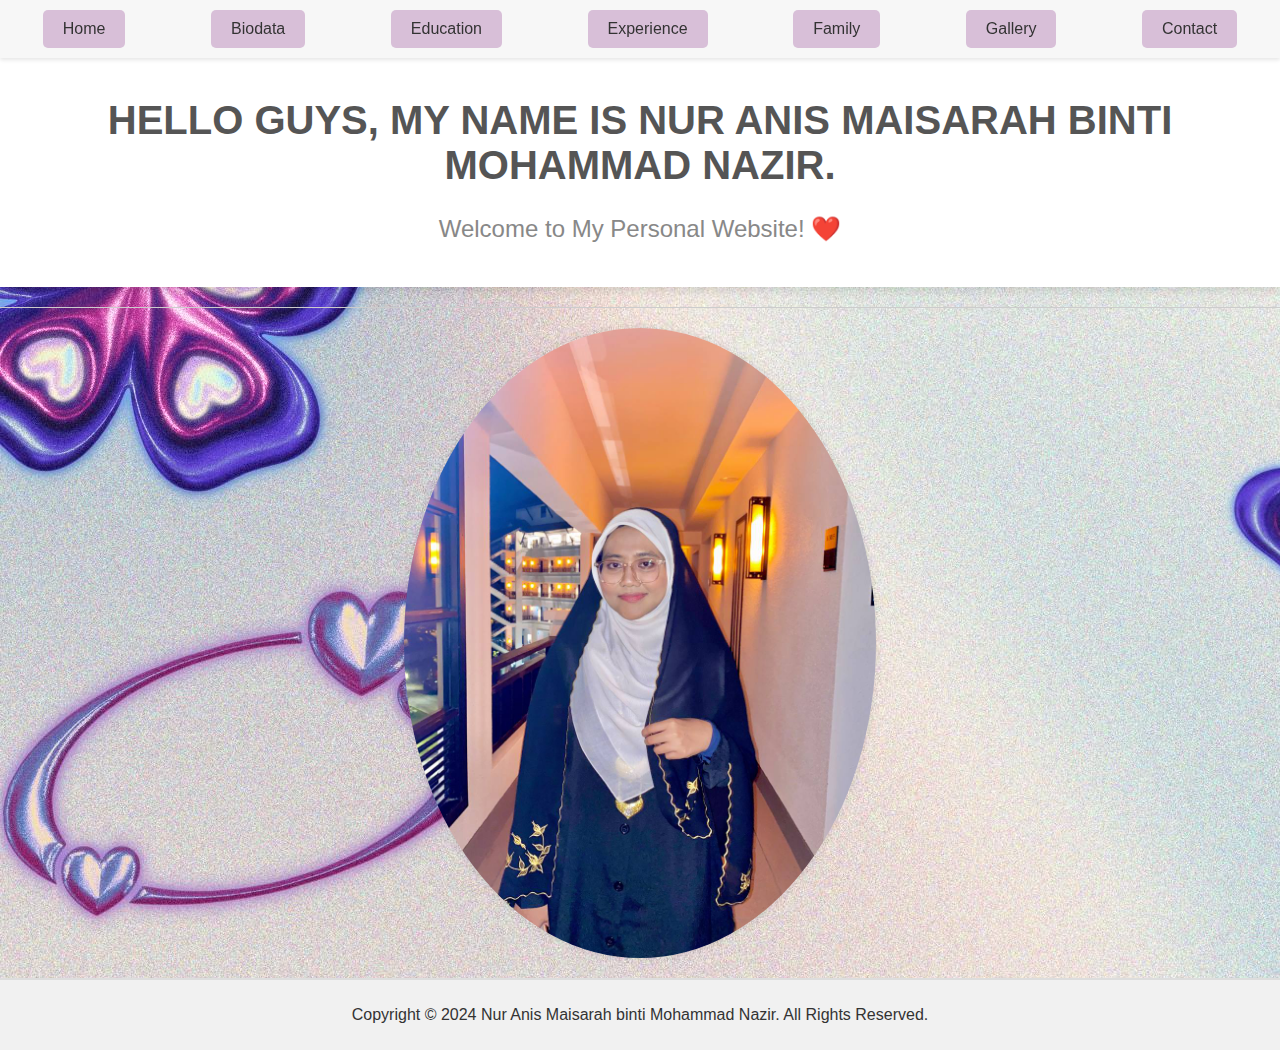
<file: index.html>
<!DOCTYPE html>
<html lang="en">
<head>
    <meta charset="UTF-8">
    <meta name="viewport" content="width=device-width, initial-scale=1.0">
    <title>Nur Anis Maisarah's Personal Website</title>
    <link rel="stylesheet" href="style.css">
</head>
<body>
    <nav>
        <a href="index.html">Home</a>
        <a href="biodata.html">Biodata</a>
        <a href="education.html">Education</a>
        <a href="experience.html">Experience</a>
        <a href="family.html">Family</a>
        <a href="gallery.html">Gallery</a>
        <a href="contact.html">Contact</a>
    </nav>
    <header>
        <h1>HELLO GUYS, MY NAME IS NUR ANIS MAISARAH BINTI MOHAMMAD NAZIR.</h1>
        <p id="welcome-message">Welcome to My Personal Website! ❤️</p>
    </header>
    <hr>
    <main>
        <img src="Anis's Photo.jpg" alt="Nur Anis Maisarah" id="profile-photo">
    </main>

    <footer>
        <div class="container">
            <p>Copyright &copy; 2024 Nur Anis Maisarah binti Mohammad Nazir. All Rights Reserved.</p>
            
        </div>
    </footer>

</body>
</html>
</file>
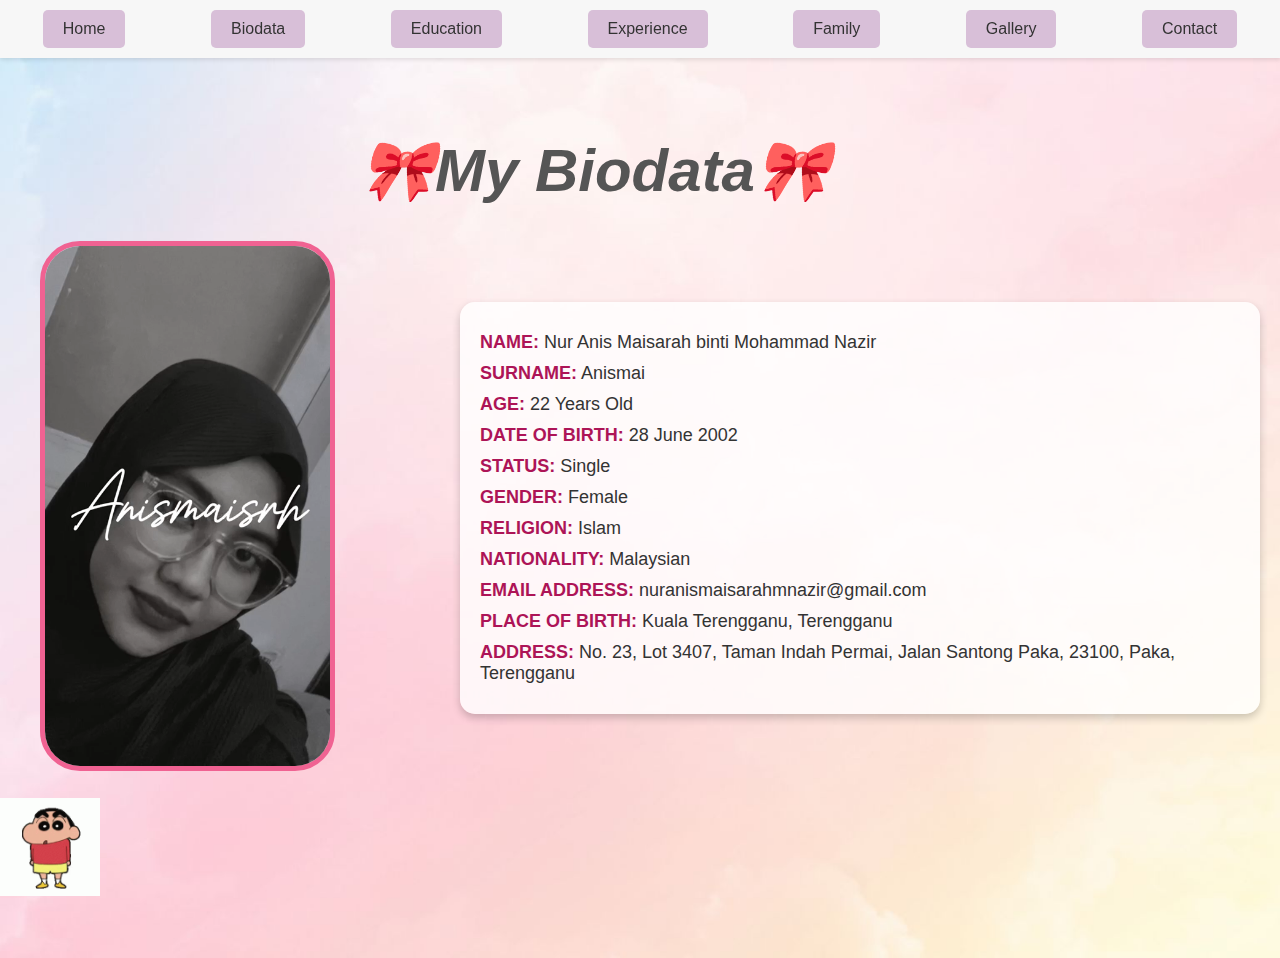
<file: biodata.html>
<!DOCTYPE html>
<html lang="en">
<head>
    <meta charset="UTF-8">
    <meta name="viewport" content="width=device-width, initial-scale=1.0">
    <title>Nur Anis Maisarah's Personal Website</title>
    <link rel="stylesheet" href="style.css">
</head>
<body>
    <nav>
        <a href="index.html">Home</a>
        <a href="biodata.html">Biodata</a>
        <a href="education.html">Education</a>
        <a href="experience.html">Experience</a>
        <a href="family.html">Family</a>
        <a href="gallery.html">Gallery</a>
        <a href="contact.html">Contact</a>
    </nav>

    <!DOCTYPE html>
    <html lang="en">
    <head>
        <meta charset="UTF-8">
        <meta name="viewport" content="width=device-width, initial-scale=1.0">
        <title>Biodata</title>
        <link rel="stylesheet" href="style.css">
    </head>
    <body>
        <div class="biodata-container">
           
            <div class="video-container">
                <video autoplay loop muted>
                    <source src="myvideo.MOV" type="video/mp4">
                   
                    Your browser does not support the video tag.
                </video>
            </div>
            <div class="info-container">
                <p><strong>NAME:</strong> Nur Anis Maisarah binti Mohammad Nazir</p>
                <p><strong>SURNAME:</strong> Anismai</p>
                <p><strong>AGE:</strong> 22 Years Old</p>
                <p><strong>DATE OF BIRTH:</strong> 28 June 2002</p>
                <p><strong>STATUS:</strong> Single</p>
                <p><strong>GENDER:</strong> Female</p>
                <p><strong>RELIGION:</strong> Islam</p>
                <p><strong>NATIONALITY:</strong> Malaysian</p>
                <p><strong>EMAIL ADDRESS:</strong> nuranismaisarahmnazir@gmail.com</p>
                <p><strong>PLACE OF BIRTH:</strong> Kuala Terengganu, Terengganu</p>
                <p><strong>ADDRESS:</strong> No. 23, Lot 3407, Taman Indah Permai, Jalan Santong Paka, 23100, Paka, Terengganu</p>
            </div>
        </div>
        <div class="shinchan-container">
            <img src="shin-chan-sorry.gif" alt="Moving Shinchan Sticker">
        </div>
        <h1 class="biodata-title">🎀My Biodata🎀</h1>

        

    </body>
    </html>
</file>
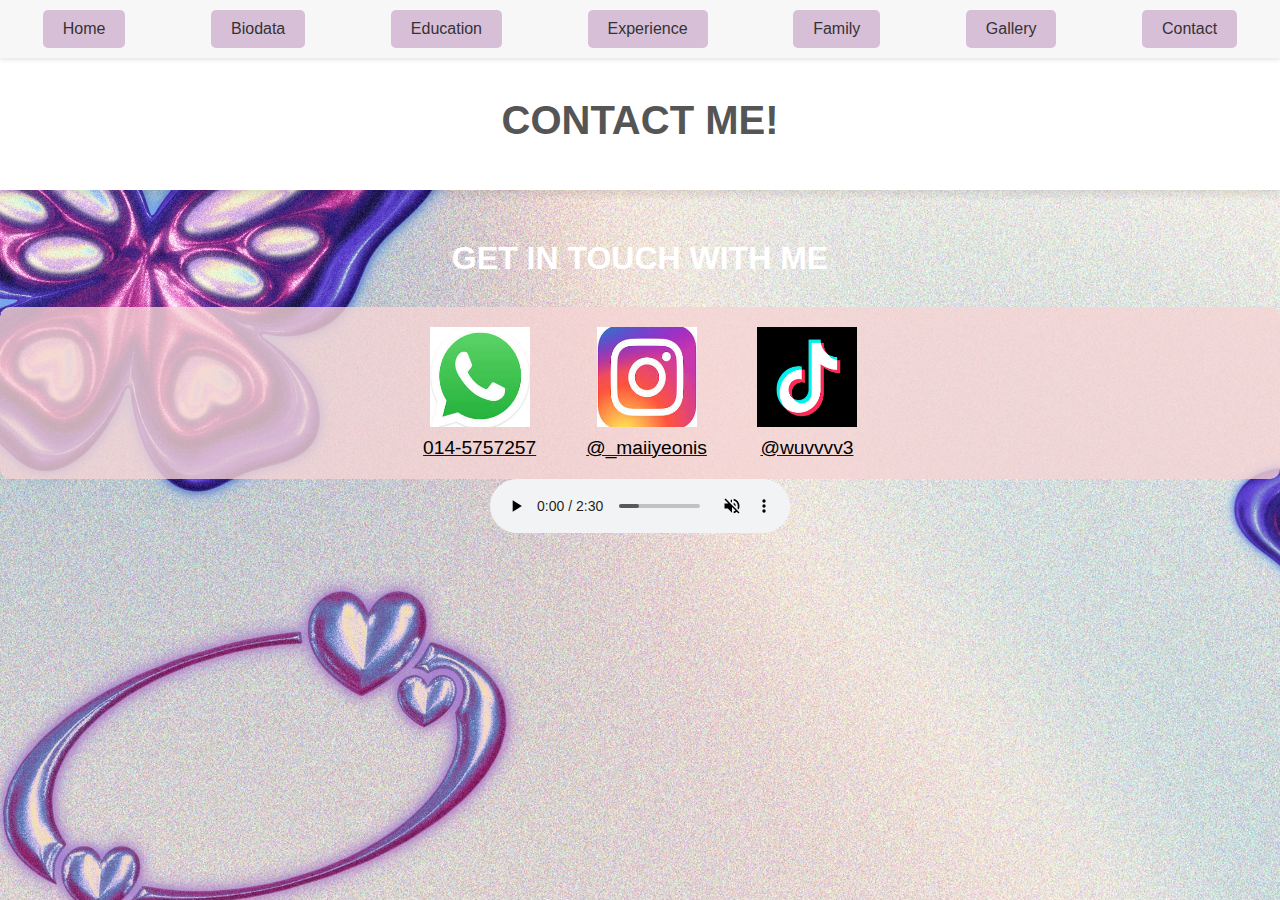
<file: contact.html>
<!DOCTYPE html>
<html lang="en">
<head>
    <meta charset="UTF-8">
    <meta name="viewport" content="width=device-width, initial-scale=1.0">
    <title>Nur Anis Maisarah's Personal Website</title>
    <link rel="stylesheet" href="style.css">
</head>
<body>
    <nav>
        <a href="index.html">Home</a>
        <a href="biodata.html">Biodata</a>
        <a href="education.html">Education</a>
        <a href="experience.html">Experience</a>
        <a href="family.html">Family</a>
        <a href="gallery.html">Gallery</a>
        <a href="contact.html">Contact</a>
    </nav>
    <div class="contact-body">
        <header>
            <h1>CONTACT ME!</h1>
        </header>
        <main>
            <section class="contact-info">
                <h2>GET IN TOUCH WITH ME</h2>
                <div class="contact-methods">
                    <div class="contact-item">
                        <a href="https://wa.me/60145757257" target="_blank">
                            <img src="whatsapp.jpeg" alt="WhatsApp">
                            <span>014-5757257</span>
                        </a>
                    </div>
                    <div class="contact-item">
                        <a href="https://www.instagram.com/_maiiyeonis" target="_blank">
                            <img src="instagram logo.jpeg" alt="Instagram">
                            <span>@_maiiyeonis</span>
                        </a>
                    </div>
                    <div class="contact-item">
                        <a href="https://www.tiktok.com/@wuvvvv3" target="_blank">
                            <img src="tiktok logo.png" alt="TikTok">
                            <span>@wuvvvv3</span>
                        </a>
                    </div>
                </div>
            </section>
        </main>
      <audio controls autoplay muted loop>
        <source src="tsamhi fiya la la.mp3" type="audio/mpeg">
        <source src="tsamhi fiya la la.mp3" type="audio/wave">


      </audio>
    </div>
</body>
</html>
</file>
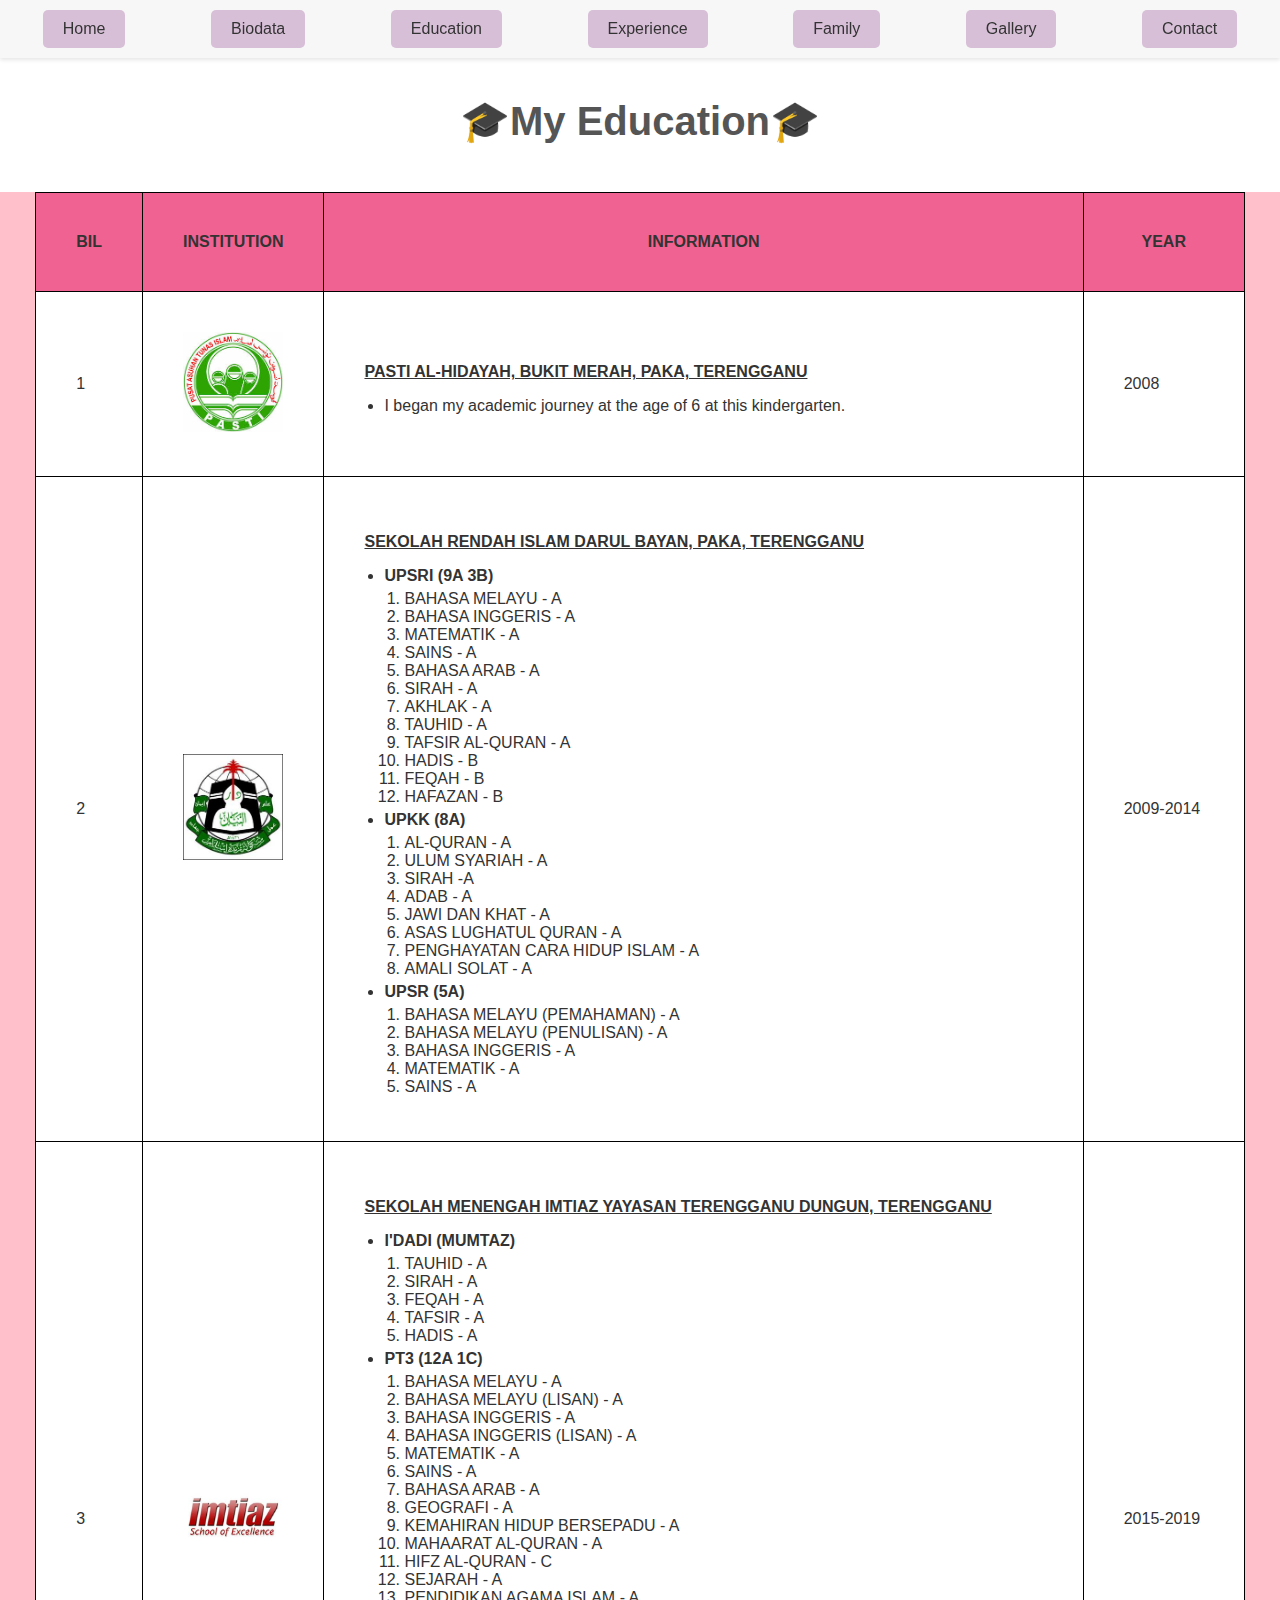
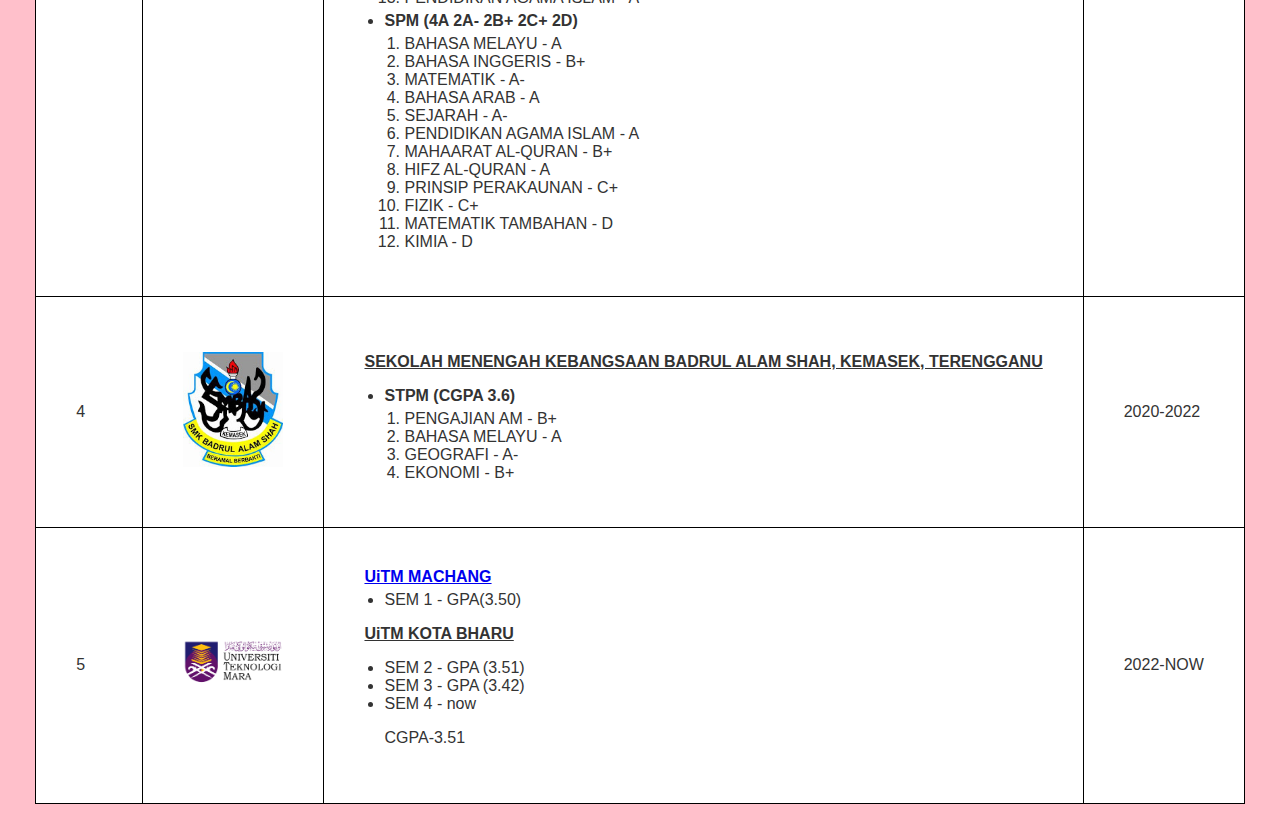
<file: education.html>
<!DOCTYPE html>
<html lang="en">
<head>
    <meta charset="UTF-8">
    <meta name="viewport" content="width=device-width, initial-scale=1.0">
    <title>Nur Anis Maisarah's Personal Website</title>
    <link rel="stylesheet" href="style.css">
</head>
<body>
    <nav>
        <a href="index.html">Home</a>
        <a href="biodata.html">Biodata</a>
        <a href="education.html">Education</a>
        <a href="experience.html">Experience</a>
        <a href="family.html">Family</a>
        <a href="gallery.html">Gallery</a>
        <a href="contact.html">Contact</a>
    </nav>


    <!DOCTYPE html>
<html lang="en">
<head>
    <meta charset="UTF-8">
    <meta name="viewport" content="width=device-width, initial-scale=1.0">
    <title>Education Section</title>
    <link rel="stylesheet" href="style.css">
</head>
<body>
    <header>
        <h1>🎓My Education🎓</h1>
    </header>

    <div class="education-section">
        <table>
            <tr>
                <th>BIL</th>
                <th>INSTITUTION</th>
                <th>INFORMATION</th>
                <th>YEAR</th>
            </tr>
            <tr>
                <td>1</td>
                <td>
                    <a href="https://www.facebook.com/p/Pasti-Al-Hidayah-Bukit-Merah-Paka-Terengganu-100067124094016/" target="_blank">
                        <img src="PASTI logo.jpeg" alt="PASTI Logo" class="logo">
                    </a>
                </td>
                <td>
                    <p><strong><u>PASTI AL-HIDAYAH, BUKIT MERAH, PAKA, TERENGGANU</u></strong></p>
                    <ul>
                        <li>I began my academic journey at the age of 6 at this kindergarten.</li>
                    </ul>
                </td>
                <td>2008</td>
            </tr>
            <tr>
                <td>2</td>
                <td>
                    <a href="https://sridarulbayan.wordpress.com/" target="_blank">
                        <img src="SRIDB logo.jpeg" alt="Sekolah Rendah Islam Darul Bayan Logo" class="logo">
                    </a>
                </td>
                <td>
                    <p><strong><u>SEKOLAH RENDAH ISLAM DARUL BAYAN, PAKA, TERENGGANU</u></strong></p>
                    <ul>
                        <li><strong>UPSRI (9A 3B)</strong></li>
                        <ol>
                            <li>BAHASA MELAYU - A</li>
                            <li>BAHASA INGGERIS - A</li>
                            <li>MATEMATIK - A</li>
                            <li>SAINS - A</li>
                            <li>BAHASA ARAB - A</li>
                            <li>SIRAH - A</li>
                            <li>AKHLAK - A</li>
                            <li>TAUHID - A</li>
                            <li>TAFSIR AL-QURAN - A</li>
                            <li>HADIS - B</li>
                            <li>FEQAH - B</li>
                            <li>HAFAZAN - B</li>

                        </ol>
                    </ul>
                    <ul>
                        <li><strong> UPKK (8A)</strong></li>
                        <ol>
                            <li>AL-QURAN - A</li>
                            <li>ULUM SYARIAH - A</li>
                            <li>SIRAH -A</li>
                            <li>ADAB - A</li>
                            <li>JAWI DAN KHAT - A</li>
                            <li>ASAS LUGHATUL QURAN - A</li>
                            <li>PENGHAYATAN CARA HIDUP ISLAM - A</li>
                            <li>AMALI SOLAT - A</li>
                        </ol>
                    </ul>
                    <ul>
                        <li><strong>UPSR (5A)</strong></li>
                        <ol>
                            <li>BAHASA MELAYU (PEMAHAMAN) - A</li>
                            <li>BAHASA MELAYU (PENULISAN) - A</li>
                            <li>BAHASA INGGERIS - A</li>
                            <li>MATEMATIK - A</li>
                            <li>SAINS - A</li>
                            
                        </ol>
                    </ul>
                </td>
                <td>2009-2014</td>
            </tr>
            <tr>
                <td>3</td>
                <td>
                    <a href="https://ms.wikipedia.org/wiki/Sekolah_Menengah_Imtiaz,_Dungun" target="_blank">
                        <img src="SM IMTIAZ YT DUNGUN logo.jpg" alt="Sekolah Menengah Imtiaz Yayasan Terengganu Dungun Logo" class="logo">
                    </a>
                </td>
                <td>
                    <p><u><strong>SEKOLAH MENENGAH IMTIAZ YAYASAN TERENGGANU DUNGUN, TERENGGANU</u></strong></p>
                    <ul>
                        <li><strong>I'DADI (MUMTAZ)</strong></li>
                        <ol>
                            <li>TAUHID - A</li>
                            <li>SIRAH - A</li>
                            <li>FEQAH - A</li>
                            <li>TAFSIR - A</li>
                            <li>HADIS - A</li>
                        </ol>
                    </ul>
                    <ul>
                        <li><strong>PT3 (12A 1C)</strong></li>
                        <ol>
                            <li>BAHASA MELAYU - A</li>
                            <li>BAHASA MELAYU (LISAN) - A</li>
                            <li>BAHASA INGGERIS - A</li>
                            <li>BAHASA INGGERIS (LISAN) - A</li>
                            <li>MATEMATIK - A</li>
                            <li>SAINS - A</li>
                            <li>BAHASA ARAB - A</li>
                            <li>GEOGRAFI - A</li>
                            <li>KEMAHIRAN HIDUP BERSEPADU - A</li>
                            <li>MAHAARAT AL-QURAN - A</li>
                            <li>HIFZ AL-QURAN - C</li>
                            <li>SEJARAH - A</li>
                            <li>PENDIDIKAN AGAMA ISLAM - A</li>

                        </ol>
                
                    </ul>
                    <ul>
                        <li><strong>SPM (4A 2A- 2B+ 2C+ 2D)</strong></li>
                        <ol>
                            <li>BAHASA MELAYU - A</li>
                            <li>BAHASA INGGERIS - B+</li>
                            <li>MATEMATIK - A-</li>
                            <li>BAHASA ARAB - A</li>
                            <li>SEJARAH - A-</li>
                            <li>PENDIDIKAN AGAMA ISLAM - A</li>
                            <li>MAHAARAT AL-QURAN - B+</li>
                            <li>HIFZ AL-QURAN - A</li>
                            <li>PRINSIP PERAKAUNAN - C+</li>
                            <li>FIZIK - C+</li>
                            <li>MATEMATIK TAMBAHAN - D</li>
                            <li>KIMIA - D</li>

                        </ol>
                    </ul>
                    
                </td>
                <td>2015-2019</td>
            </tr>
            <tr>
                <td>4</td>
                <td>
                    <a href="https://prausmkbas.blogspot.com/2017/02/sejarah-sekolah.html" target="_blank">
                        <img src="SMK BADRUL ALAM SHAH LOGO.jpg" alt="Sekolah Menengah Kebangsaan Badrul Alam Shah" class="logo">
                    </a>
                </td>
                <td>
                    <p><u><strong>SEKOLAH MENENGAH KEBANGSAAN BADRUL ALAM SHAH, KEMASEK, TERENGGANU</u></strong></p>
                    <ul>
                        <li><strong>STPM (CGPA 3.6)</strong></li>
                        <ol>
                        <li>PENGAJIAN AM - B+</li>
                        <li>BAHASA MELAYU - A</li>
                        <li>GEOGRAFI - A-</li>
                        <li>EKONOMI - B+</li>
                        
                        </ol>
                    </ul>
                </td>
                <td>2020-2022</td>
            </tr>
            <td>5</td>
                <td>
                    <a href="https://kelantan.uitm.edu.my/kb/index.php/en/" target="_blank">
                        <img src="UiTM-Logo.png" alt="UiTM" class="logo">
                    </a>
                </td>
                <td>
                    
                    <a href="https://kelantan.uitm.edu.my/index.php/en/" target="_blank"><strong>UiTM MACHANG</strong></a>
           
                    <ul>
                        <li>SEM 1 - GPA(3.50)</li>
                    </ul>

                    <p><u><strong>UiTM KOTA BHARU</strong></u></p>
                    <ul>
                        <li>SEM 2 - GPA (3.51)</li>
                        <li>SEM 3 - GPA (3.42)</li>
                        <li>SEM 4 - now</li>
                        <p>CGPA-3.51</p>
                    </ul>
                    </td>
                    <td>2022-NOW</td>
                    
            </tr>
            
        </table>
    </div>
</body>
</html>
</file>
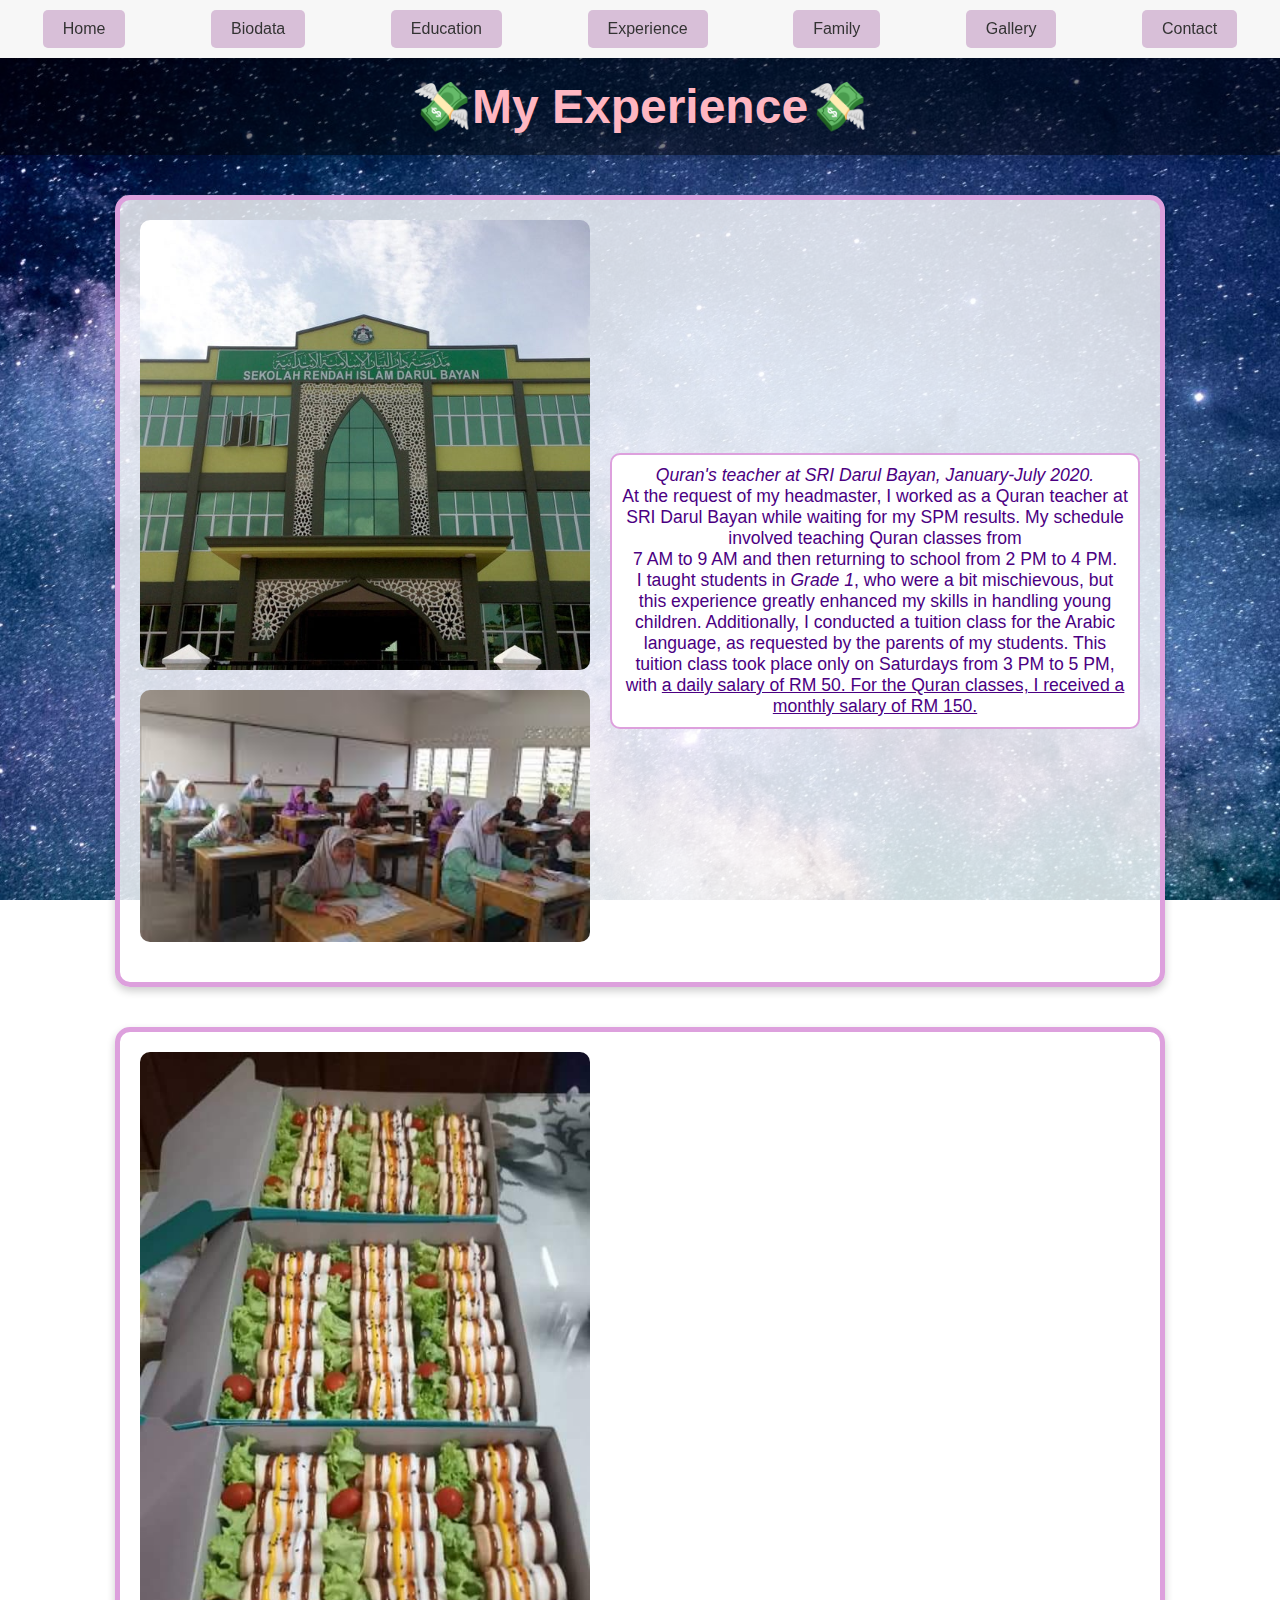
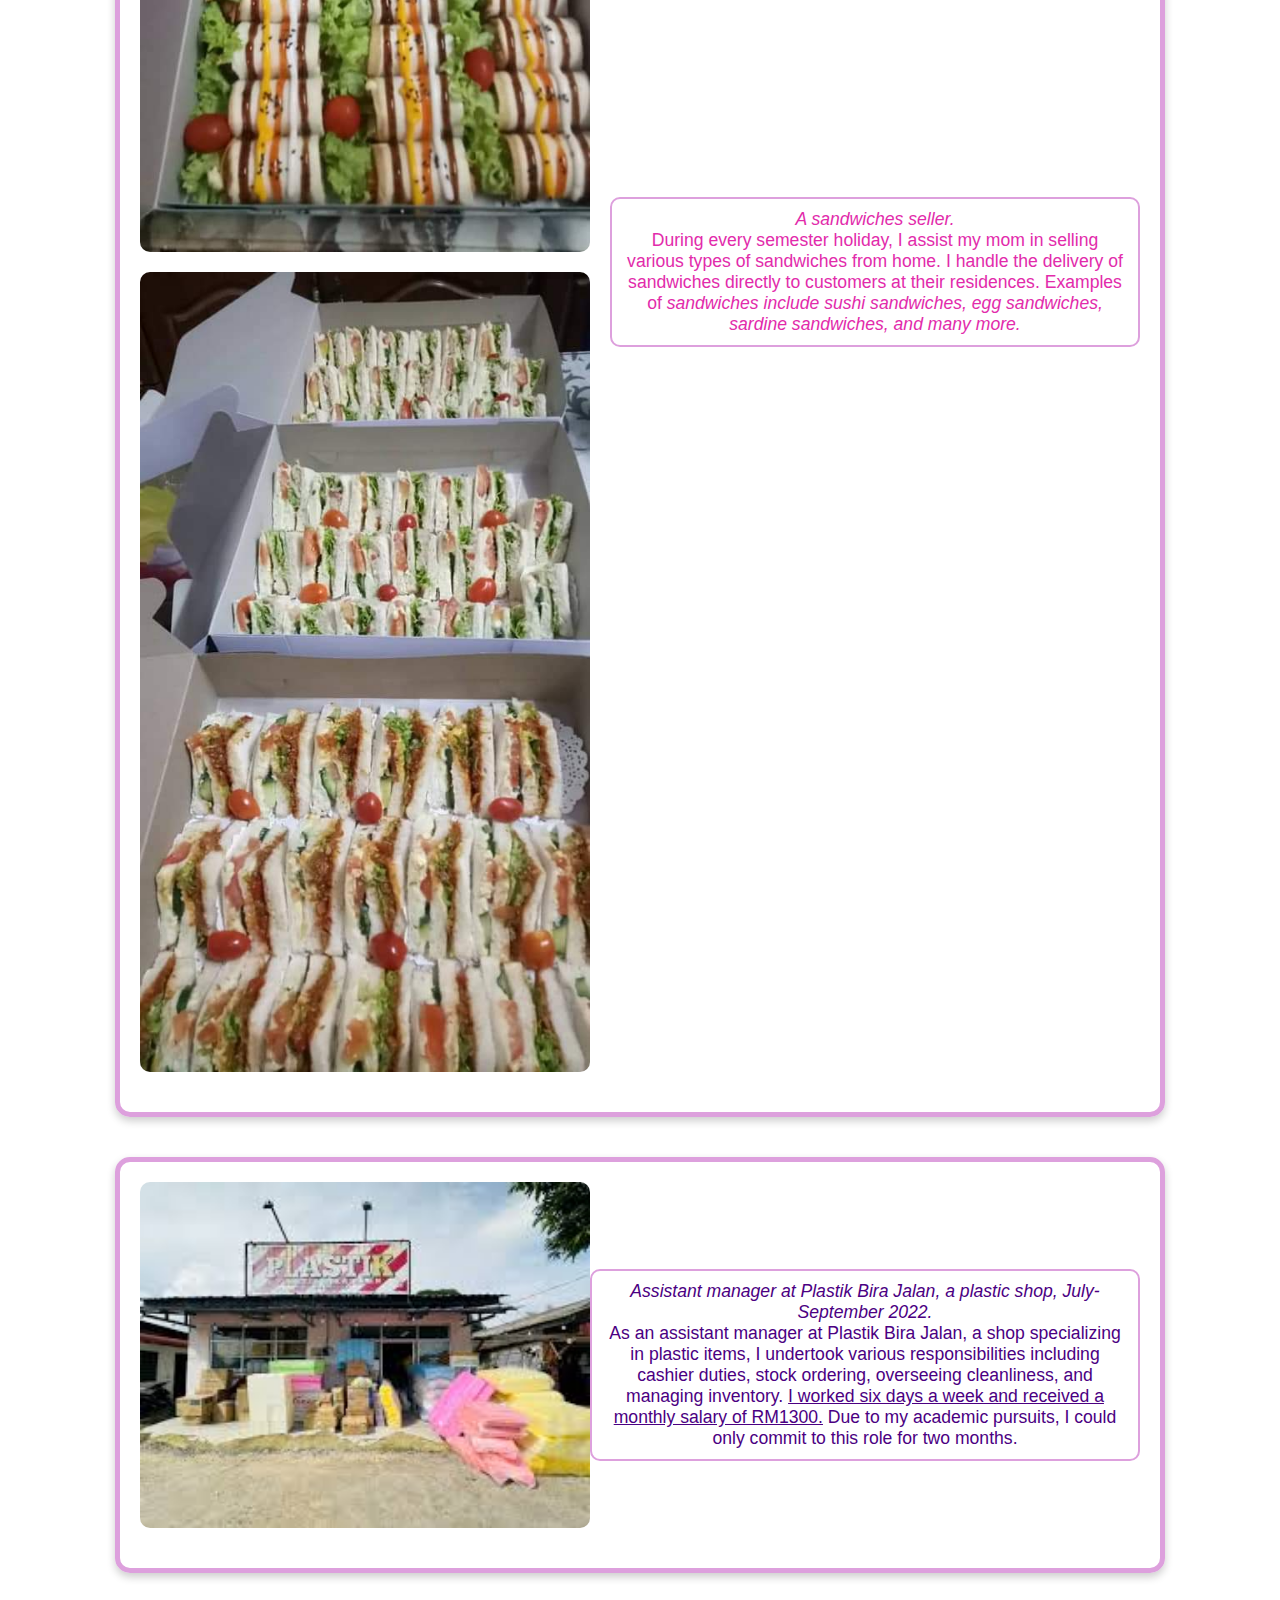
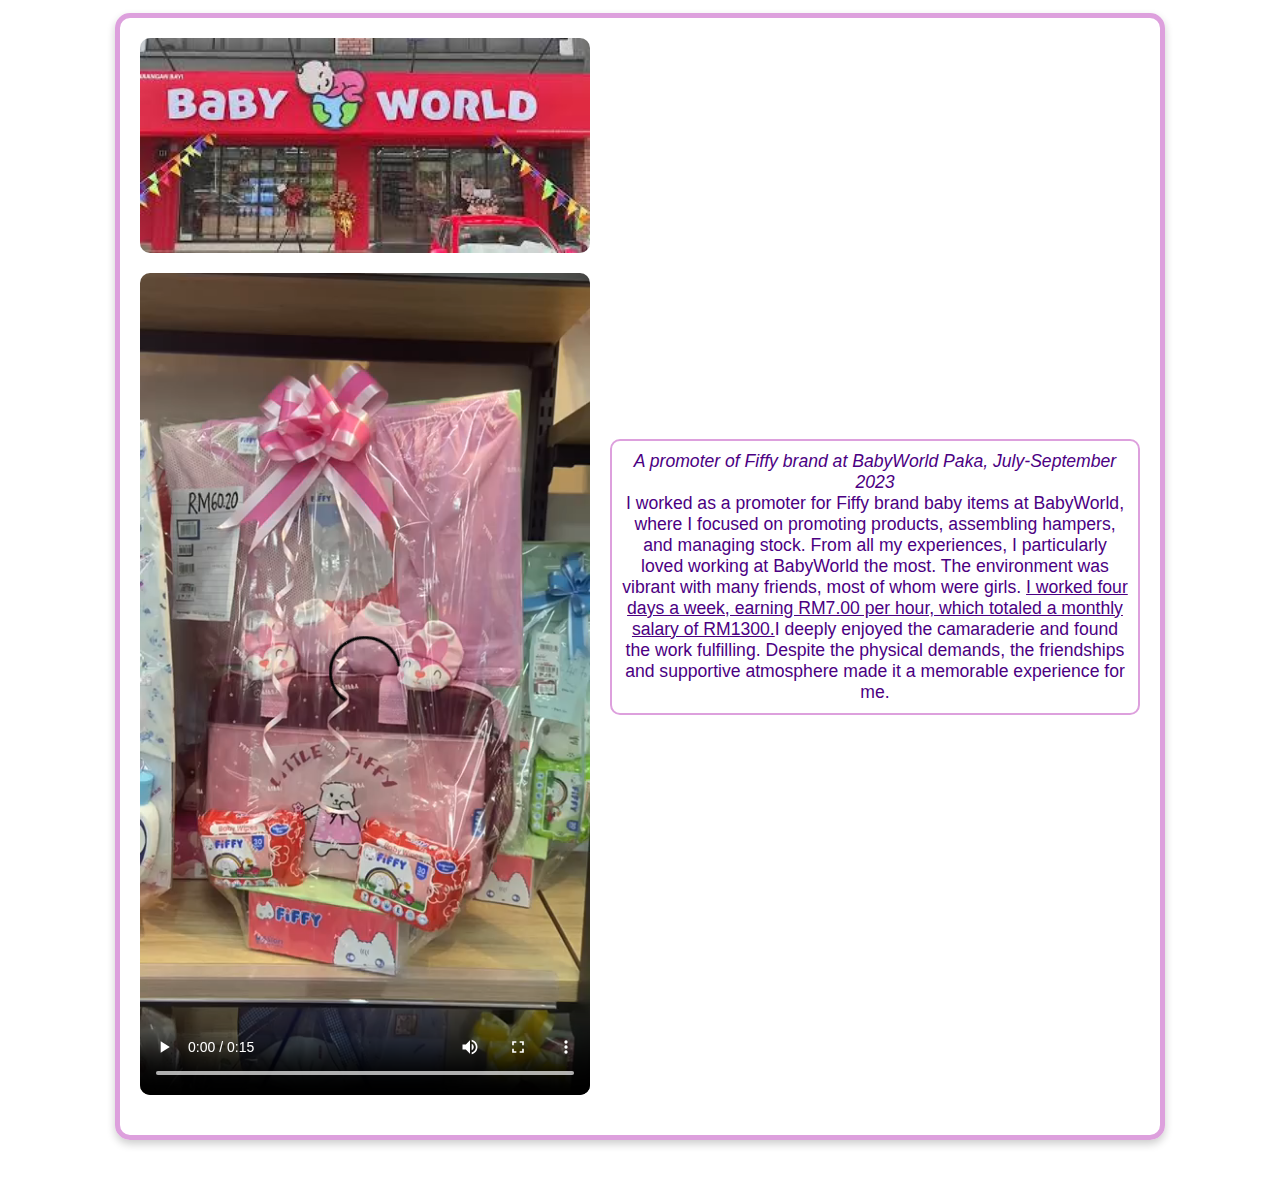
<file: experience.html>
<!DOCTYPE html>
<html lang="en">
<head>
    <meta charset="UTF-8">
    <meta name="viewport" content="width=device-width, initial-scale=1.0">
    <title>Nur Anis Maisarah's Personal Website</title>
    <link rel="stylesheet" href="style.css">
</head>
<body>
    <nav>
        <a href="index.html">Home</a>
        <a href="biodata.html">Biodata</a>
        <a href="education.html">Education</a>
        <a href="experience.html">Experience</a>
        <a href="family.html">Family</a>
        <a href="gallery.html">Gallery</a>
        <a href="contact.html">Contact</a>
    </nav>

    <!DOCTYPE html>
<html lang="en">
<head>
    <meta charset="UTF-8">
    <meta name="viewport" content="width=device-width, initial-scale=1.0">
    <title>My Experience</title>
    <link rel="stylesheet" href="style.css">
</head>
<body class="experience-page">
    <header>
        <h1>💸My Experience💸</h1>
    </header>
    <div class="experience-container">
        <div class="experience">
            <div class="images">
                <img src="SRIDB.jpg" alt="Quran's Teacher at SRI Darul Bayan">
                <img src="student sridb.jpeg" alt="Quran's Teacher at SRI Darul Bayan">
            </div>
            <div class="experience-details">
                <p class="experience-text"><em>Quran's teacher at SRI Darul Bayan, January-July 2020.</em><br>
                    
At the request of my headmaster, I worked as a Quran teacher at SRI Darul Bayan while waiting for my SPM results. My schedule involved teaching Quran classes from <br>7 AM to 9 AM and then returning to school from 2 PM to 4 PM.<br> I taught students in <i>Grade 1</i>, who were a bit mischievous, but this experience greatly enhanced my skills in handling young children. Additionally, I conducted a tuition class for the Arabic language, as requested by the parents of my students. This tuition class took place only on Saturdays from 3 PM to 5 PM, with <u>a daily salary of RM 50. For the Quran classes, I received a monthly salary of RM 150.</u>
                </p>
            </div>
        </div>
        <div class="experience">
            <div class="images">
                <img src="SANDWICH.jpg" alt="Sandwiches Seller">
                <img src="sandwich 2.jpg" alt="Sandwiches Seller">
            </div>
            <div class="experience-details">
                <p style="color: rgb(226, 43, 171);" text-align="justify" class="experience-text"><em>A sandwiches seller.</em><br>
                    During every semester holiday, I assist my mom in selling various types of sandwiches from home. I handle the delivery of sandwiches directly to customers at their residences. Examples of <em>sandwiches include sushi sandwiches, egg sandwiches, sardine sandwiches, and many more.</em></p>
            </div>
        </div>
        <div class="experience">
            <img src="PLASTIK BIRA JALAN.jpeg" alt="Assistant Manager at Plastik Bira Jalan">
            <div class="experience-details">
                <p class="experience-text"><em>Assistant manager at Plastik Bira Jalan, a plastic shop, July-September 2022.</em><br>
                    As an assistant manager at Plastik Bira Jalan, a shop specializing in plastic items, I undertook various responsibilities including cashier duties, stock ordering, overseeing cleanliness, and managing inventory. <u>I worked six days a week and received a monthly salary of RM1300.</u> Due to my academic pursuits, I could only commit to this role for two months.</p>
            </div>
        </div>
        <div class="experience">
            <div class="images">
                <img src="babyworld 2.jpeg" alt="Promoter of Fiffy brand">
                <video controls>
                    <source src="video babyworld.mp4" type="video/mp4">
                    Your browser does not support the video tag.
                </video>
            </div>
            <div class="experience-details">
                <p class="experience-text"><em>A promoter of Fiffy brand at BabyWorld Paka, July-September 2023</em><br>
                    I worked as a promoter for Fiffy brand baby items at BabyWorld, where I focused on promoting products, assembling hampers, and managing stock. From all my experiences, I particularly loved working at BabyWorld the most. The environment was vibrant with many friends, most of whom were girls. <u>I worked four days a week, earning RM7.00 per hour, which totaled a monthly salary of RM1300.</u>I deeply enjoyed the camaraderie and found the work fulfilling. Despite the physical demands, the friendships and supportive atmosphere made it a memorable experience for me.</p>
            </div>
        </div>
    </div>
</body>
</html>
</file>
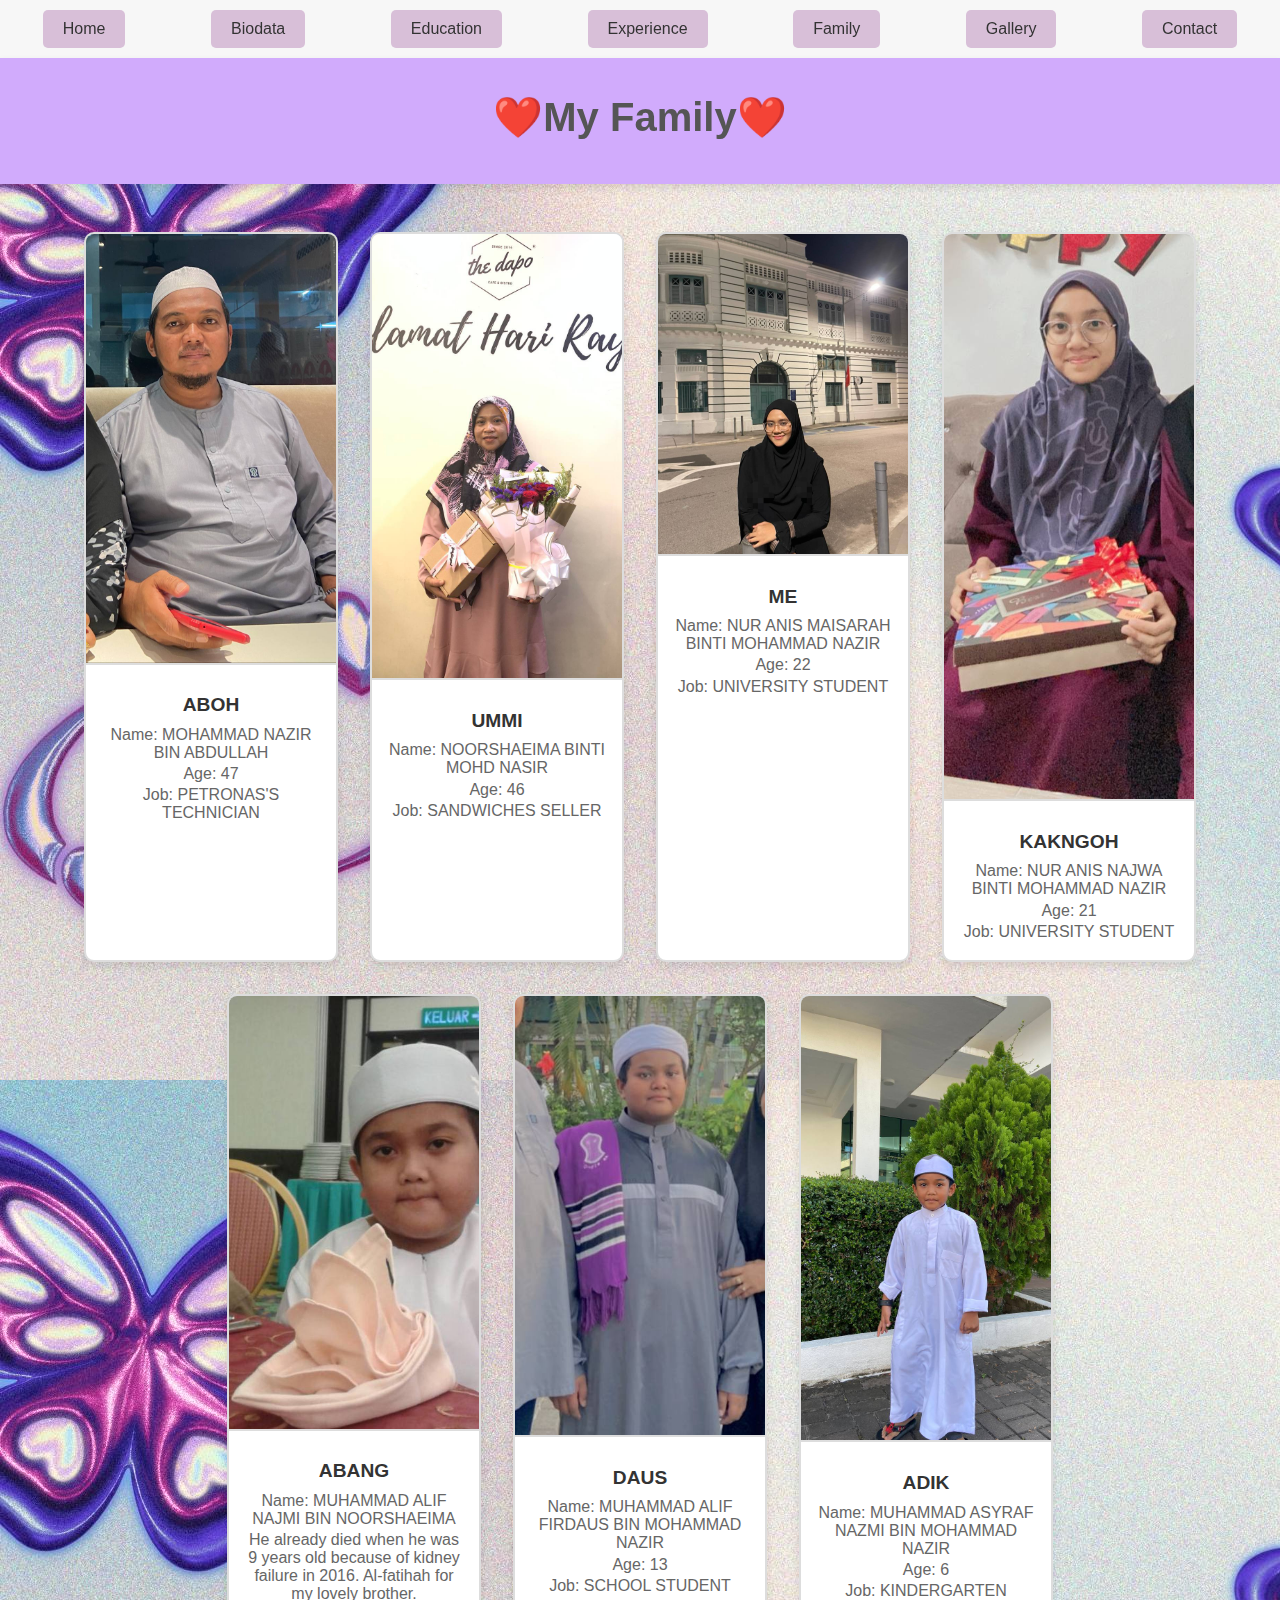
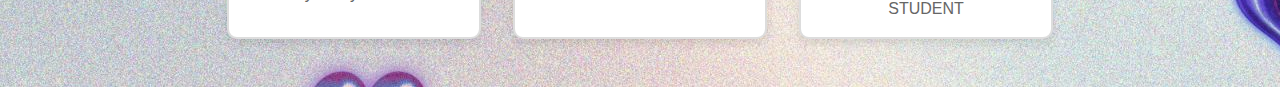
<file: family.html>
<!DOCTYPE html>
<html lang="en">
<head>
    <meta charset="UTF-8">
    <meta name="viewport" content="width=device-width, initial-scale=1.0">
    <title>Nur Anis Maisarah's Personal Website</title>
    <link rel="stylesheet" href="style.css">
</head>
<body>
    <nav>
        <a href="index.html">Home</a>
        <a href="biodata.html">Biodata</a>
        <a href="education.html">Education</a>
        <a href="experience.html">Experience</a>
        <a href="family.html">Family</a>
        <a href="gallery.html">Gallery</a>
        <a href="contact.html">Contact</a>
    </nav>

    <!DOCTYPE html>
<html lang="en">
<head>
    <meta charset="UTF-8">
    <meta name="viewport" content="width=device-width, initial-scale=1.0">
    <title>My Family</title>
    <link rel="stylesheet" href="style.css">
</head>
<body class="family-body">
    <header class="family-header">
        <h1>❤️My Family❤️</h1>
    </header>
    <section class="family-container">
        <div class="family-member">
            <div class="photo">
                <img src="aboh.jpg" alt="Family Member 1">
            </div>
            <div class="description">
                <h2>ABOH</h2>
                <P>Name: MOHAMMAD NAZIR BIN ABDULLAH</P>
                <p>Age: 47</p>
                <p>Job: PETRONAS'S TECHNICIAN</p>
            </div>
        </div>
        <div class="family-member">
            <div class="photo">
                <img src="ummi.jpg" alt="Family Member 2">
            </div>
            <div class="description">
                <h2>UMMI</h2>
                <p>Name: NOORSHAEIMA BINTI MOHD NASIR</p>
                <p>Age: 46</p>
                <p>Job: SANDWICHES SELLER</p>
            </div>
        </div>
        
        <div class="family-member">
            <div class="photo">
                <img src="ME.jpg" alt="Family Member 3">
            </div>
            <div class="description">
                <h2>ME</h2>
                <p>Name: NUR ANIS MAISARAH BINTI MOHAMMAD NAZIR</p>
                <p>Age: 22</p>
                <p>Job: UNIVERSITY STUDENT</p>
            </div>
        </div>

        <div class="family-member">
            <div class="photo">
                <img src="wa.jpg" alt="Family Member 4">
            </div>
            <div class="description">
                <h2>KAKNGOH</h2>
                <p>Name: NUR ANIS NAJWA BINTI MOHAMMAD NAZIR</p>
                <p>Age: 21</p>
                <p>Job: UNIVERSITY STUDENT</p>
            </div>
        </div>

        <div class="family-member">
            <div class="photo">
                <img src="najmi.jpg" alt="Family Member 5">
            </div>
            <div class="description">
                <h2>ABANG</h2>
                <p>Name: MUHAMMAD ALIF NAJMI BIN NOORSHAEIMA</p>
                <p>He already died when he was 9 years old because of kidney failure in 2016. Al-fatihah for my lovely brother.</p>
            </div>
        </div>

        <div class="family-member">
            <div class="photo">
                <img src="daus.jpg" alt="Family Member 6">
            </div>
            <div class="description">
                <h2>DAUS</h2>
                <p>Name: MUHAMMAD ALIF FIRDAUS BIN MOHAMMAD NAZIR</p>
                <p>Age: 13</p>
                <p>Job: SCHOOL STUDENT</p>
            </div>
        </div>

        <div class="family-member">
            <div class="photo">
                <img src="nazmi.jpg" alt="Family Member 7">
            </div>
            <div class="description">
                <h2>ADIK</h2>
                <p>Name: MUHAMMAD ASYRAF NAZMI BIN MOHAMMAD NAZIR</p>
                <p>Age: 6</p>
                <p>Job: KINDERGARTEN STUDENT</p>
            </div>
        </div>

       
        
    </section>
</body>
</html>
</file>
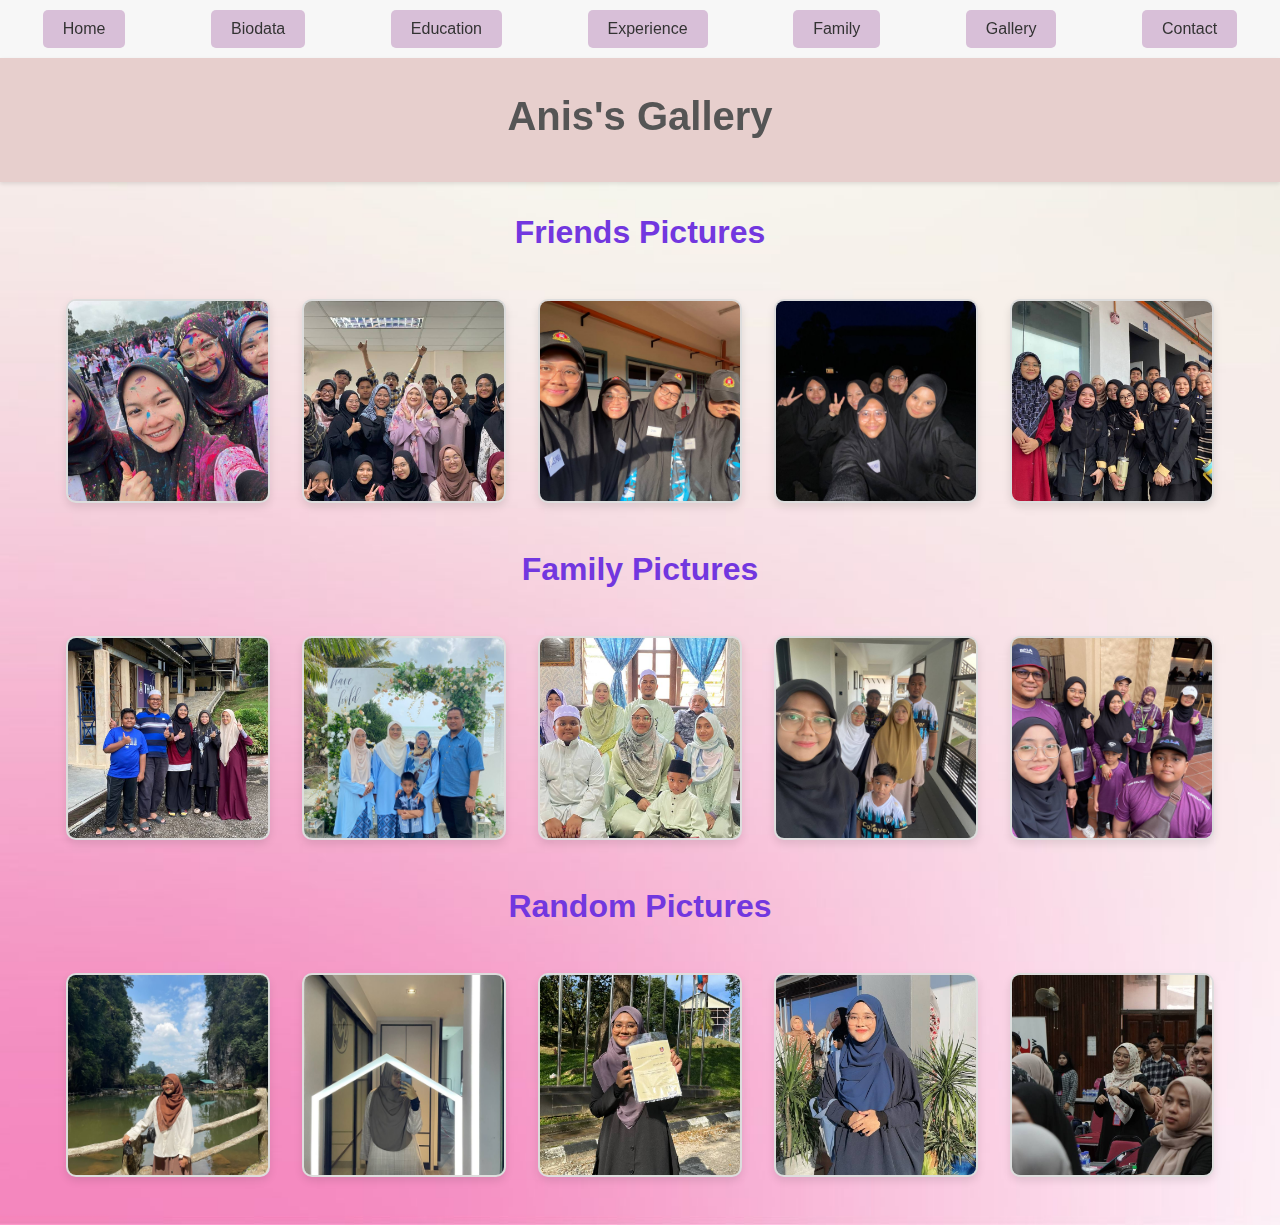
<file: gallery.html>
<!DOCTYPE html>
<html lang="en">
<head>
    <meta charset="UTF-8">
    <meta name="viewport" content="width=device-width, initial-scale=1.0">
    <title>Nur Anis Maisarah's Personal Website</title>
    <link rel="stylesheet" href="style.css">
</head>
<body>
    <nav>
        <a href="index.html">Home</a>
        <a href="biodata.html">Biodata</a>
        <a href="education.html">Education</a>
        <a href="experience.html">Experience</a>
        <a href="family.html">Family</a>
        <a href="gallery.html">Gallery</a>
        <a href="contact.html">Contact</a>
    </nav>

    <!DOCTYPE html>
<html lang="en">
<head>
    <meta charset="UTF-8">
    <meta name="viewport" content="width=device-width, initial-scale=1.0">
    <title>Anis's Gallery</title>
    <link rel="stylesheet" href="style.css">
</head>
<body class="gallery-body">
    <header class="gallery-header">
        <h1>Anis's Gallery</h1>
    </header>
    <section class="gallery-section">
        <h2>Friends Pictures</h2>
        <div class="gallery-container">
            <div class="gallery-item"><img src="FRIENDS 1.jpg" alt="Classmate 1"></div>
            <div class="gallery-item"><img src="FRIENDS 2.jpg" alt="Classmate 2"></div>
            <div class="gallery-item"><img src="FRIENDS 3.jpg" alt="Classmate 3"></div>
            <div class="gallery-item"><img src="FRIENDS 4.jpg" alt="Classmate 4"></div>
            <div class="gallery-item"><img src="FRIENDS 5.jpg" alt="Classmate 5"></div>
        </div>
    </section>
    <section class="gallery-section">
        <h2>Family Pictures</h2>
        <div class="gallery-container">
            <div class="gallery-item"><img src="FAMILY 1.jpg" alt="Family 1"></div>
            <div class="gallery-item"><img src="FAMILY 2.jpg" alt="Family 2"></div>
            <div class="gallery-item"><img src="FAMILY 3.jpg" alt="Family 3"></div>
            <div class="gallery-item"><img src="FAMILY 4.jpg" alt="Family 4"></div>
            <div class="gallery-item"><img src="FAMILY 5.jpg" alt="Family 5"></div>
        </div>
    </section>
    <section class="gallery-section">
        <h2>Random Pictures</h2>
        <div class="gallery-container">
            <div class="gallery-item"><img src="NUR.jpg" alt="Random 1"></div>
            <div class="gallery-item"><img src="ANIS.jpg" alt="Random 2"></div>
            <div class="gallery-item"><img src="MAISARAH.jpg" alt="Random 3"></div>
            <div class="gallery-item"><img src="BINTI.jpg" alt="Random 4"></div>
            <div class="gallery-item"><img src="MOHAMMAD NAZIR.jpg" alt="Random 5"></div>
        </div>
    </section>
</body>
</html>
</file>
<file: style.css>
body {
    font-family: 'Arial', sans-serif;
    background-image: url(purple\ bg.jpg);
    color: #333;
    margin: 0;
    padding: 0;
}

nav {
    display: flex;
    justify-content: space-around;
    background-color: #f7f7f7;
    padding: 10px 0;
    position: sticky;
    top: 0;
    z-index: 1000;
    box-shadow: 0 2px 4px rgba(0, 0, 0, 0.1);
}

nav a {
    text-decoration: none;
    background-color: #d8bfd8;
    border: none;
    padding: 10px 20px;
    margin: 0 5px;
    font-size: 1em;
    color: #333;
    cursor: pointer;
    border-radius: 5px;
    transition: background-color 0.3s ease;
}

nav a:hover {
    background-color: #e660e6;
}

header {
    text-align: center;
    padding: 20px;
    background-color: #fff;
    box-shadow: 0 4px 8px rgba(0, 0, 0, 0.1);
}

h1 {
    font-size: 2.5em;
    color: #555;
}

#welcome-message {
    font-size: 1.5em; 
    color: #888;
}

hr {
    border: 0;
    height: 1px;
    background: #ccc;
    margin: 20px 0;
    width: 100%;
}

main {
    text-align: center;
}



#profile-photo {
    display: block;
    width: auto;
    height: 70vh;
    max-width: 100%;
    margin: 20px auto;
    border-radius: 50%;
    box-shadow: 0 0 10px rgba(0, 0, 0, 0.1);

}


.biodata-container {
    display: flex;
    align-items: center;
    justify-content: center;
    padding: 20px;
    background-image: url('pastel\ background.jpg'); 
    background-size: cover;
    background-position: center;
    height: 100vh;
    box-sizing: border-box;
}

.video-container {
    flex: 1;
    padding: 20px;
    animation: float 4s ease-in-out infinite;
    
}

.video-container video {
    max-width: 75%;
    border-radius: 0%;
    border: 5px solid #F06292; 
    border-radius: 40px;
}

@keyframes float {
    0%, 90% {
        transform: translateY(0);
    }
    30% {
        transform: translateY(-10px);
    }
}



.info-container {
    flex: 2;
    background-color: rgba(255, 255, 255, 0.8);
    padding: 20px;
    border-radius: 15px;
    box-shadow: 0 4px 8px rgba(0, 0, 0, 0.2);
    margin-left: 20px;
}

.info-container p {
    font-size: 18px;
    margin: 10px 0;
}

.info-container p strong {
    font-weight: bold;
    color: #AD1457; 
}

.shinchan-container {
    position: absolute;
    bottom: 0;
    left: 0;
    width: 100%;
    overflow: hidden;
}

.shinchan-container img {
    width: 100px; 
    position: relative;
    animation: move 10s linear infinite;
}

@keyframes move {
    0% {
        left: -100px;
    }
    100% {
        left: 100%;
    }
}


.biodata-title {
    position: absolute;
    top: 95px; 
    right: 450px; 
    font-size: 60px;
    font-family: 'Trebuchet MS', 'Lucida Sans Unicode', 'Lucida Grande', 'Lucida Sans', Arial, sans-serif;
    font-style: italic;
}


footer 
{
    background: #f1f1f1;
    padding: 10px 0;
    border-top: 2px solid #ddd;
    text-align: center;
}




header h1 {
    text-align: center;
    margin-top: 20px;
}

.education-section {
    display: flex;
    justify-content: center;
    margin-top: 0px;
    background-color: pink;
}

table,tr,td,th
{
    border: 1px solid black;
    border-collapse: collapse;
    padding: 40px;
    background-color: white;
    margin-bottom: 20px;
}

th {
    background-color:#F06292;
    font-weight: bold;
    text-align: center;
    
}

td img.logo {
    max-width: 100px;
    height: auto;
    animation: shake 5s infinite;
}

@keyframes shake {
    0% { transform: translate(1px, 1px) rotate(0deg); }
    10% { transform: translate(-1px, -2px) rotate(-1deg); }
    20% { transform: translate(-3px, 0px) rotate(1deg); }
    30% { transform: translate(3px, 2px) rotate(0deg); }
    40% { transform: translate(1px, -1px) rotate(1deg); }
    50% { transform: translate(-1px, 2px) rotate(-1deg); }
    60% { transform: translate(-3px, 1px) rotate(0deg); }
    70% { transform: translate(3px, 1px) rotate(-1deg); }
    80% { transform: translate(-1px, -1px) rotate(1deg); }
    90% { transform: translate(1px, 2px) rotate(0deg); }
    100% { transform: translate(1px, -2px) rotate(-1deg); }
}


ul, ol {
    margin: 5px 0;
    padding-left: 20px;
}

li {
    list-style-type: disc;
}

ol li {
    list-style-type: decimal;
}





.experience-page {
    font-family: Arial, sans-serif;
    background: url('space\ bg.jpg') no-repeat center center fixed;
    background-size: cover;
    color: #fff;
    margin: 0;
    padding: 0;
}

.experience-page header {
    text-align: center;
    padding: 20px;
    background-color: rgba(0, 0, 0, 0.5);
}

.experience-page h1 {
    font-size: 3em;
    margin: 0;
    color: #ffb6c1;
}

.experience-page .experience-container {
    display: flex;
    flex-direction: column;
    align-items: center;
    padding: 20px;
}

.experience-page .experience {
    background-color: rgba(255, 255, 255, 0.8);
    border: 5px solid #dda0dd;
    border-radius: 15px;
    margin: 20px;
    padding: 20px;
    width: 100%;
    max-width: 1000px; /* Increased max-width */
    box-shadow: 0 4px 8px rgba(0, 0, 0, 0.2);
    display: flex;
    align-items: center;
    transition: transform 0.3s;
}

.experience-page .experience:hover {
    transform: scale(1.05);
}

.experience-page .images {
    display: flex;
    flex-direction: column;
    align-items: center;
    margin-right: 20px;
}

.experience-page img {
    width: 100%;
    max-width: 450px; /* Increased max-width */
    border-radius: 10px;
    margin-bottom: 20px;
}

.experience-page video {
    width: 100%;
    max-width: 450px; /* Increased max-width */
    border-radius: 10px;
    margin-bottom: 20px;
}

.experience-page .experience-details {
    flex: 1;
    display: flex;
    align-items: center;
    justify-content: center;
}

.experience-page .experience-text {
    background-color: #fff;
    color: #4b0082;
    border: 2px solid #dda0dd;
    border-radius: 10px;
    padding: 10px;
    font-size: 1.1em;
    margin: 0;
    text-align: center;
}





.family-body {
    font-family: Arial, sans-serif;
    background-color: #f0f8ff;
    color: #333;
    margin: 0;
    padding: 0;
}

.family-header {
    background-color: #d1abfc;
    color: white;
    text-align: center;
    padding: 1em 0;
    position: sticky;
    top: 0;
    z-index: 1000;
}

.family-container {
    display: flex;
    flex-wrap: wrap;
    justify-content: center;
    padding: 2em;
}

.family-member {
    background-color: #fff;
    border: 2px solid #ddd;
    border-radius: 10px;
    box-shadow: 0 4px 8px rgba(0, 0, 0, 0.1);
    margin: 1em;
    overflow: hidden;
    width: 250px;
    text-align: center;
    transition: transform 0.3s;
}

.family-member:hover {
    transform: scale(1.05);
}

.photo img {
    width: 100%;
    height: auto;
    border-bottom: 2px solid #ddd;
}

.description {
    padding: 1em;
}

.description h2 {
    margin: 0.5em 0;
    font-size: 1.2em;
    color: #333;
}

.description p {
    margin: 0.2em 0;
    color: #666;
}



.gallery-body {
    font-family: 'Helvetica Neue', sans-serif;
    background-color: #fafafa;
    background-image: url(soft\ bg.jpg);
    background-size: cover;
   
}

.gallery-header {
    background-color: #e7cfcd;
    color: white;
    text-align: center;
    padding: 1em 0;
    position: sticky;
    top: 0;
    z-index: 1000;
    box-shadow: 0 2px 4px rgba(0, 0, 0, 0.1);
}

.gallery-section {
    margin: 2em auto;
    padding: 0 1em;
    max-width: 1200px;
}

.gallery-section h2 {
    text-align: center;
    font-size: 2em;
    margin-bottom: 1em;
    color: #7237df;
}

.gallery-container {
    display: flex;
    flex-wrap: wrap;
    justify-content: center;
}

.gallery-item {
    background-color: #fff;
    border: 2px solid #ddd;
    border-radius: 10px;
    box-shadow: 0 4px 8px rgba(0, 0, 0, 0.1);
    margin: 1em;
    overflow: hidden;
    width: 200px;
    height: 200px;
    transition: transform 0.3s, box-shadow 0.3s;
}


.gallery-item img {
    width: 100%;
    height: 100%;
    object-fit: cover;
}

.gallery-item:hover {
    transform: scale(1.05);
    box-shadow: 0 8px 16px rgba(0, 0, 0, 0.2);
}




.contact-body {
    
    background-size: cover;
    font-family: 'Arial', sans-serif;
    color: white;
    text-align: center;
    margin: 0;
    padding: 0;
}

.contact-header {
    font-size: 3em;
    margin-top: 50px;
}

.contact-info {
    margin-top: 50px;
}

.contact-info h2 {
    font-size: 2em;
    margin-bottom: 30px;
    font-weight: bold;
}

.contact-methods {
    display: flex;
    justify-content: center;
    gap: 50px;
    margin-top: 20px;
    background-color: rgba(245, 211, 211, 0.8);
    padding: 20px;
    border-radius: 10px;
}

.contact-item {
    text-align: center;
}

.contact-item img {
    width: 100px;
    height: 100px;
    display: block;
    margin: 0 auto 10px;
}

.contact-item span {
    font-size: 1.2em;
    color: black;
}
</file>
